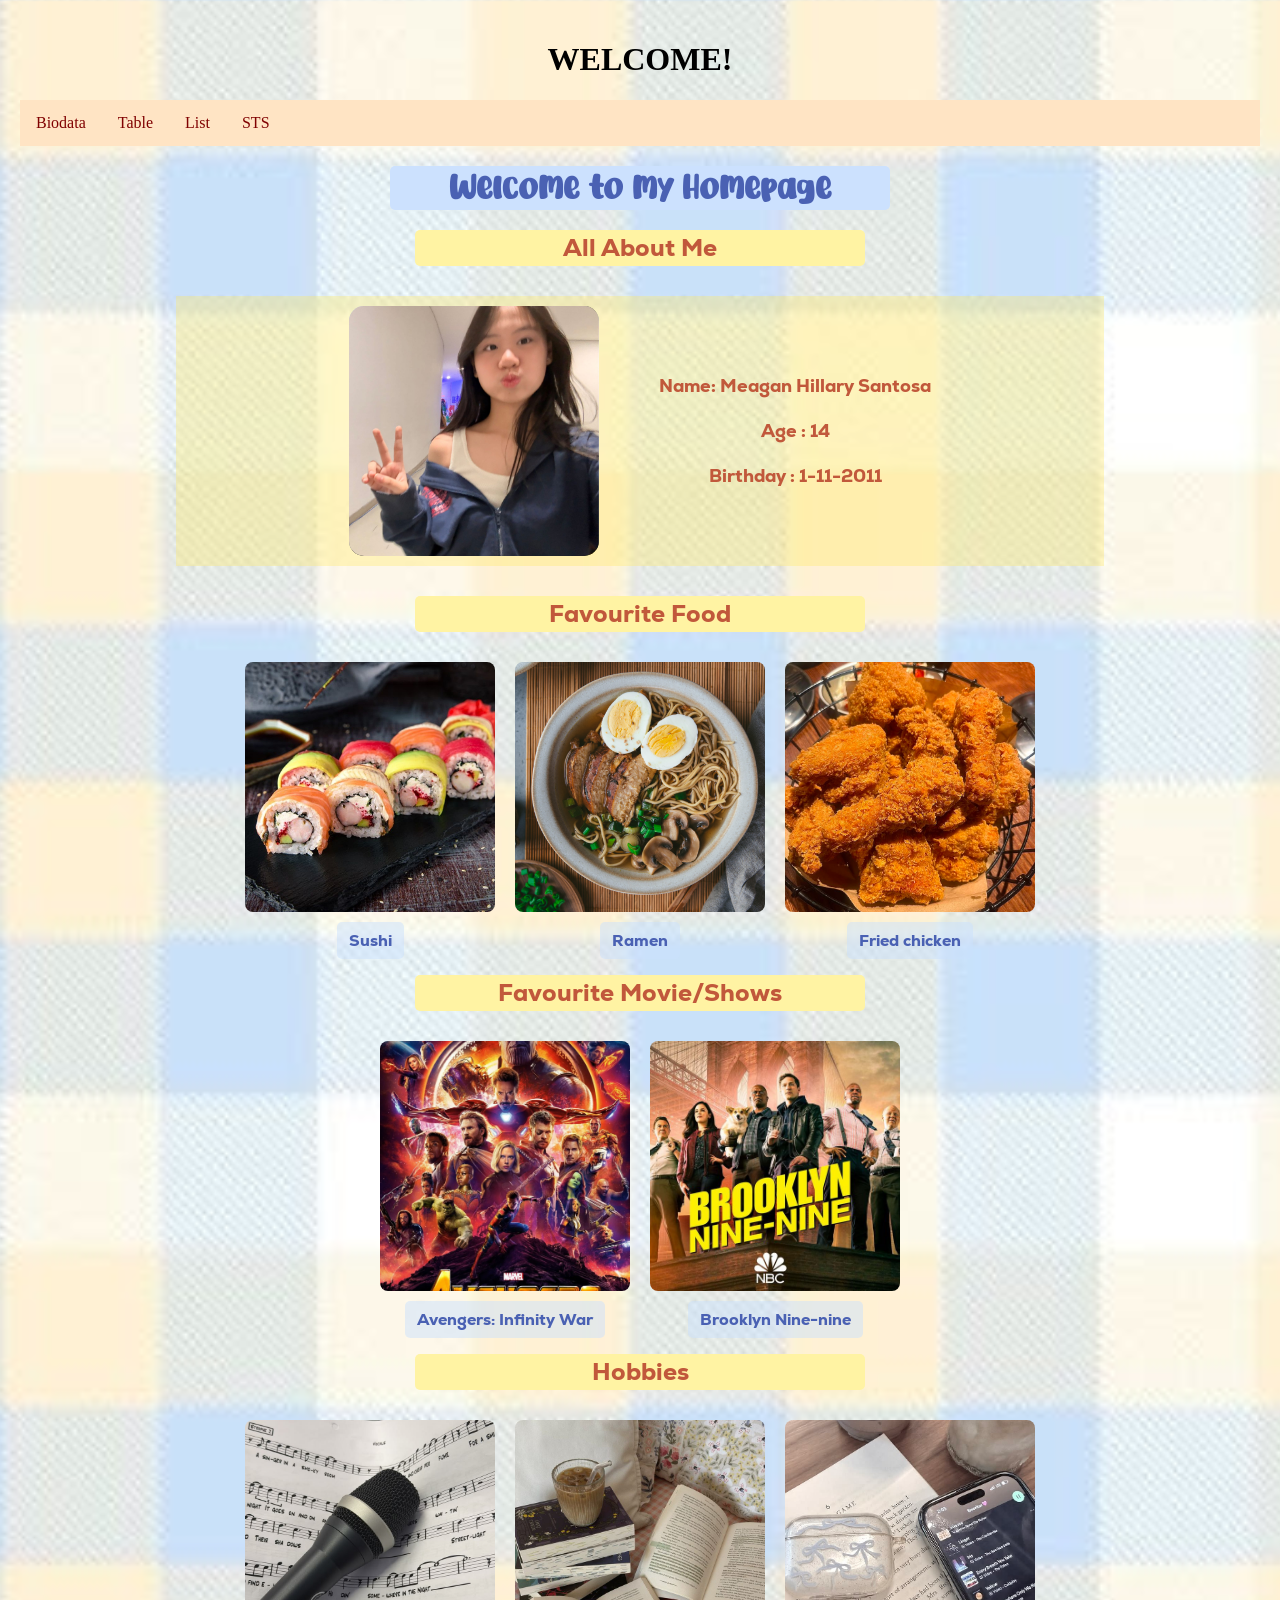
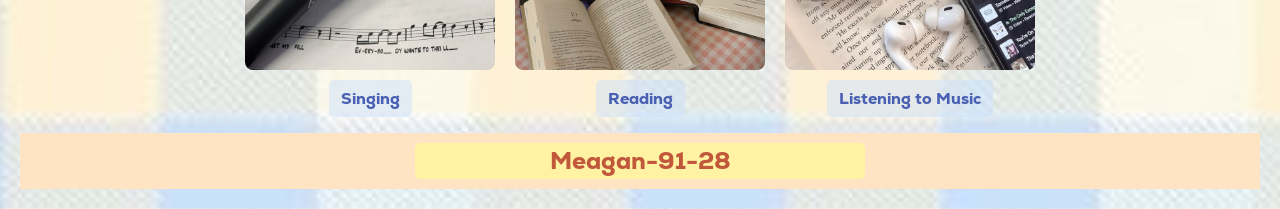
<file: index.html>
<!DOCTYPE html>
<html>
    <head>
        <title>Layout Website </title>
        <link rel="stylesheet" href="index.css">
    </head>
   
    <body>
        <!-- membuat header -->
         <div class="header">
            <h1>WELCOME!</h1>
       <!--membuat navigator menu-->
        <div class="topnav">
            <a href="biodata.html" >Biodata</a> 
            <a href="#" >Table</a> 
            <a href="List.html" >List</a> 
            <a href="STS-91-28-Meagan" >STS</a> 
        </div>

        <!--Membuat Content-->
        <h1 class="welcome">Welcome to my Homepage</h2>
        <h2>All About Me </h1>

        <div class="Biodata">
            <div class="content">
                <div class="photo">
                    <img src="1.jpeg" alt="Photo Meagan" class="top">
                    <img src="2.jpeg" alt="Photo Meagan" class="bottom">
                </div>
                <div class="isi">
                    <p>Name: Meagan Hillary Santosa</p>
                    <p>Age : 14</p>
                    <p>Birthday : 1-11-2011</p>
                </div>
            </div>
        </div>

 <H2>Favourite Food</H2>
          <div class="food-container">
            <div class="food-item">
                <img class="sushi" src="sushi.jpg" alt="sushi">
                <p>Sushi</p>
            </div>

            <div class="food-item">
                <img class="ramen" src="ramen.jpg" alt="ramen">
                <p>Ramen</p>
            </div>

            <div class="food-item">
                <img class="friedchicken" src="friedchicken.jpg" alt="friedchicken">
                <p>Fried chicken</p>
            </div>
        </div>

<H2>Favourite Movie/Shows</H2>
          <div class="moviecontainer">
            <div class="movieitem">
                <img class="avengers" src="avenger.jpg" alt="avengers:infinity war">
                <p>Avengers: Infinity War</p>
            </div>

            <div class="movieitem">
                <img class="brooklyn" src="brooklyn.jpg" alt="brooklyn nine-nine">
                <p>Brooklyn Nine-nine</p>
            </div>
        </div>

<H2>Hobbies</H2>
          <div class="hobbycontainer">
            <div class="hobbyitem">
                <img class="singing" src="singing.jpg" alt="singing">
                <p>Singing</p>
            </div>

            <div class="hobbyitem">
                <img class="reading" src="reading.jpg" alt="reading">
                <p>Reading</p>
            </div>

            <div class="hobbyitem">
                <img class="listening" src="listening.jpg" alt="listening to music">
                <p>Listening to Music</p>
            </div>
        </div>
    </body>
        <!-- membuat footer -->
          <div class="footer">
            <h2>Meagan-91-28</h2>
        </div>
</html>
</file>
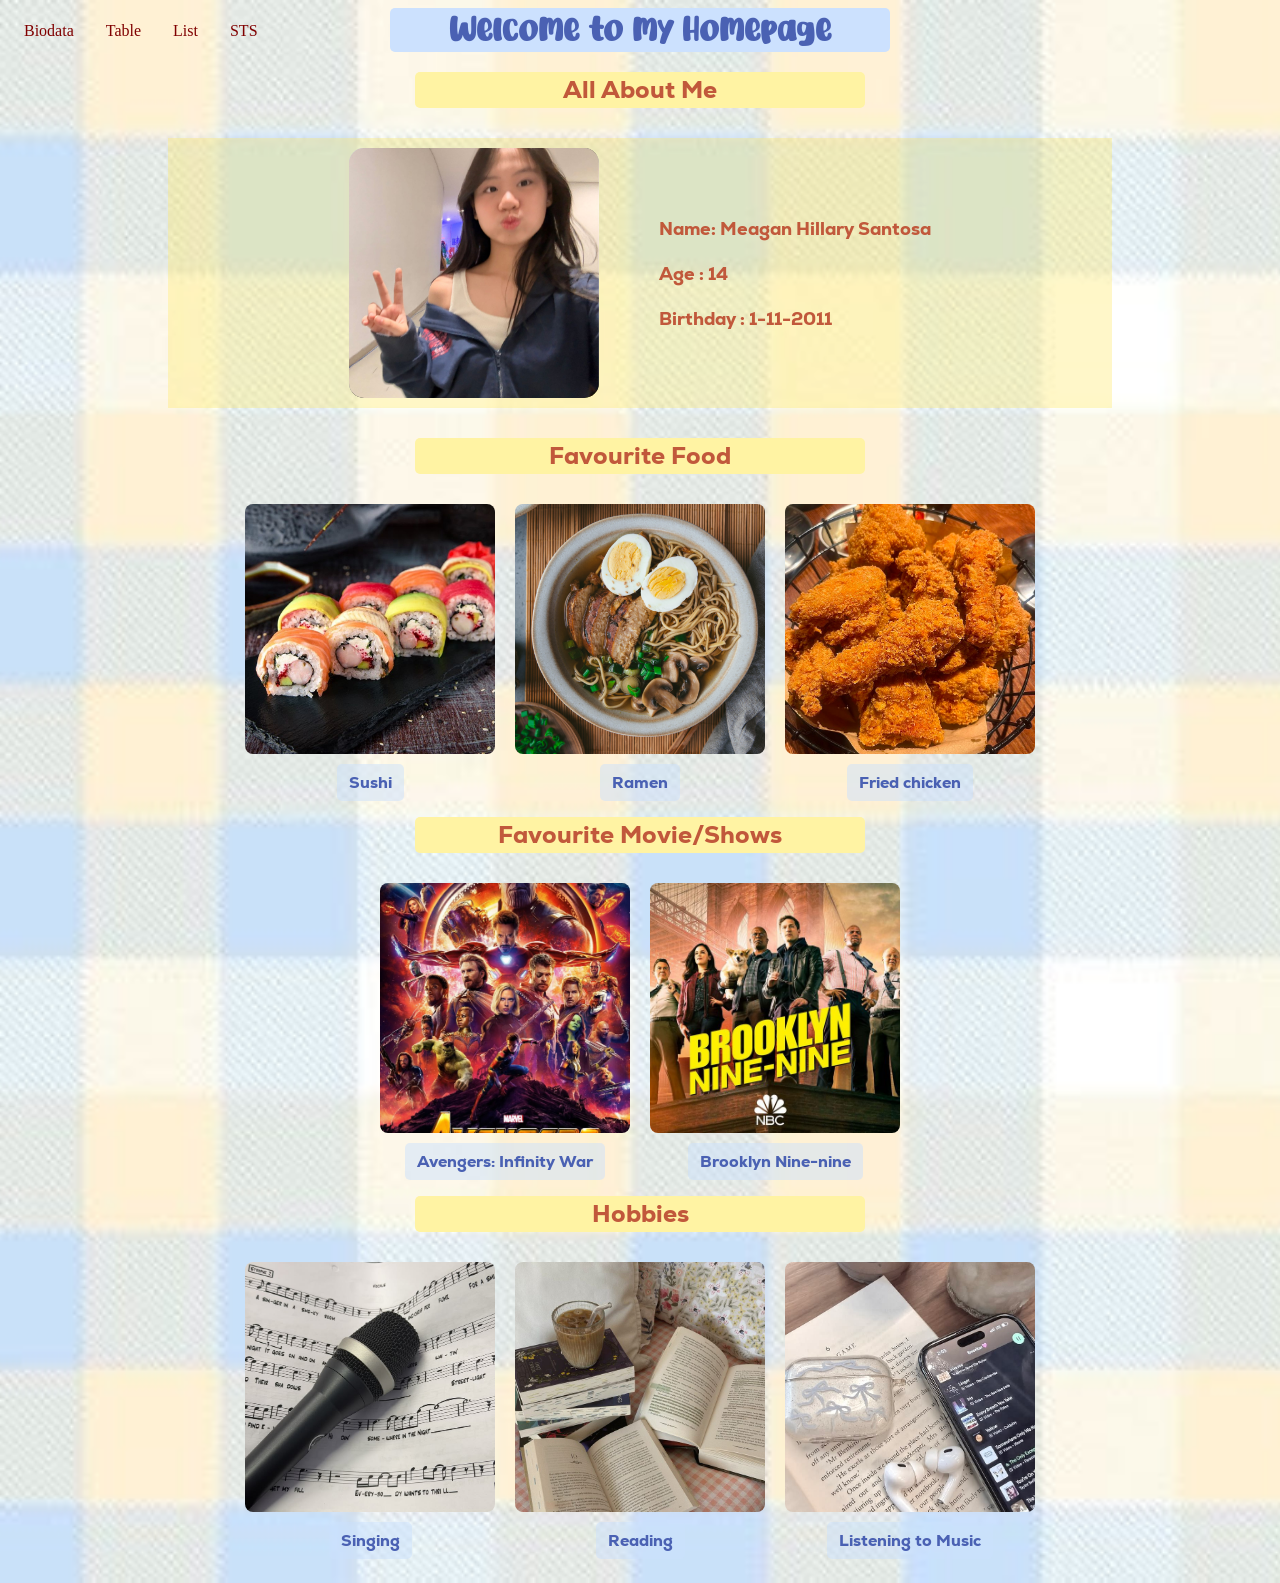
<file: biodata.html>
<!DOCTYPE html>
<html>
    <head>
        <title>Biodata Diri</title>
        <link rel="stylesheet" href="biodatastyle.css">
    </head>
    <div class="topnav">
            <a href="biodata.html" >Biodata</a> 
            <a href="table_merge.html" >Table</a> 
            <a href="list.html" >List</a> 
            <a href="sts_91_28.html" >STS</a> 
        </div>
    <body>
        <h1 class="welcome">Welcome to my Homepage</h2>
        <h2>All About Me </h1>

        <div class="Biodata">
            <div class="content">
                <div class="photo">
                    <img src="1.jpeg" alt="Photo Meagan" class="top">
                    <img src="2.jpeg" alt="Photo Meagan" class="bottom">
                </div>
                <div class="isi">
                    <p>Name: Meagan Hillary Santosa</p>
                    <p>Age : 14</p>
                    <p>Birthday : 1-11-2011</p>
                </div>
            </div>
        </div>

 <H2>Favourite Food</H2>
          <div class="food-container">
            <div class="food-item">
                <img class="sushi" src="sushi.jpg" alt="sushi">
                <p>Sushi</p>
            </div>

            <div class="food-item">
                <img class="ramen" src="ramen.jpg" alt="ramen">
                <p>Ramen</p>
            </div>

            <div class="food-item">
                <img class="friedchicken" src="friedchicken.jpg" alt="friedchicken">
                <p>Fried chicken</p>
            </div>
        </div>

<H2>Favourite Movie/Shows</H2>
          <div class="moviecontainer">
            <div class="movieitem">
                <img class="avengers" src="avenger.jpg" alt="avengers:infinity war">
                <p>Avengers: Infinity War</p>
            </div>

            <div class="movieitem">
                <img class="brooklyn" src="brooklyn.jpg" alt="brooklyn nine-nine">
                <p>Brooklyn Nine-nine</p>
            </div>
        </div>

<H2>Hobbies</H2>
          <div class="hobbycontainer">
            <div class="hobbyitem">
                <img class="singing" src="singing.jpg" alt="singing">
                <p>Singing</p>
            </div>

            <div class="hobbyitem">
                <img class="reading" src="reading.jpg" alt="reading">
                <p>Reading</p>
            </div>

            <div class="hobbyitem">
                <img class="listening" src="listening.jpg" alt="listening to music">
                <p>Listening to Music</p>
            </div>
        </div>
    </body>
    </html>
</file>
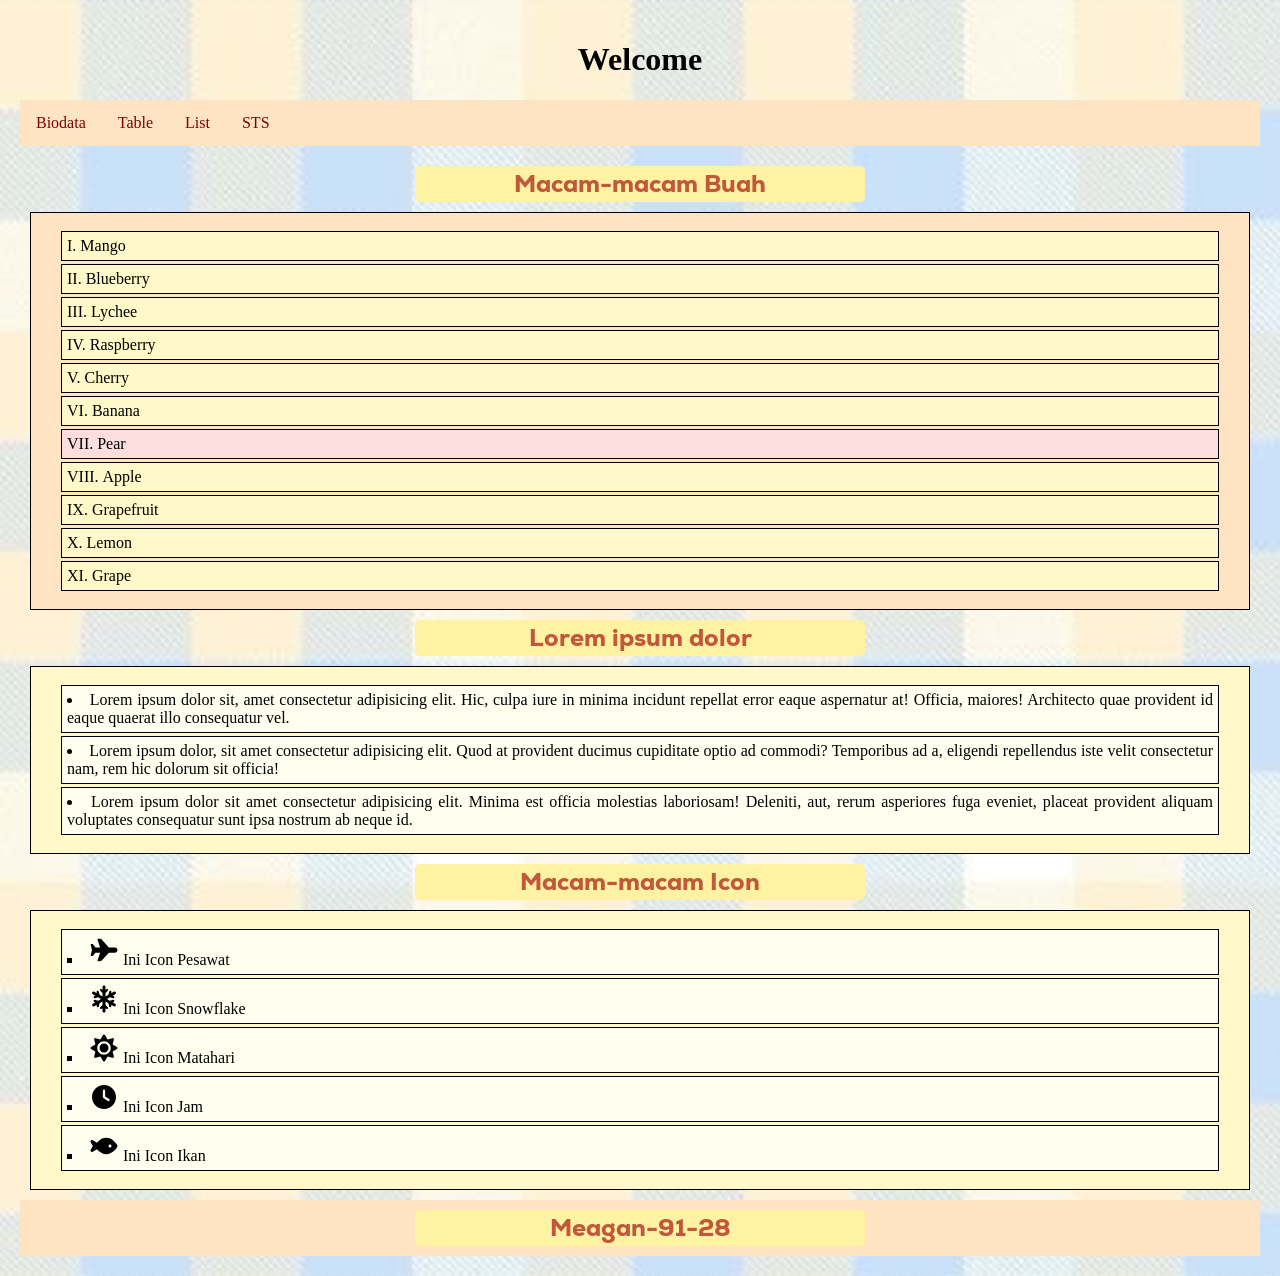
<file: list.html>
<!DOCTYPE html>
<html>
    <head>
        <title>Layout Website</title>
        <link rel="stylesheet" href="index.css">
    </head>
    <body>
        <!--Membuat HEADER-->
        <div class="header">
            <h1>Welcome</h1>
        </div>
        <!--membuat navigator menu-->
        <div class="topnav">
            <a href="biodata.html" >Biodata</a> 
            <a href="table_merge.html" >Table</a> 
            <a href="list.html" >List</a> 
            <a href="sts_91_28.html" >STS</a> 
        </div>

         <!-- membuat content -->
          <!-- Ol = tipa angka dan list
           ul = tipe simbol -->
 <h2>Macam-macam Buah</h2>
          <ol type="I">
            <li>Mango</li>
            <li>Blueberry</li>
            <li>Lychee</li>
            <li>Raspberry</li>
            <li>Cherry</li>
            <li>Banana</li>
            <li class="a">Pear</li>
            <li>Apple</li>
            <li>Grapefruit</li>
            <li>Lemon</li>
            <li>Grape</li>
             </ol>
          <h2>Lorem ipsum dolor </h2>
          <ul type="disc" >
            <li>Lorem ipsum dolor sit, amet consectetur adipisicing elit. Hic, culpa iure in minima incidunt repellat error eaque aspernatur at! Officia, maiores! Architecto quae provident id eaque quaerat illo consequatur vel.</li>
            <li>Lorem ipsum dolor, sit amet consectetur adipisicing elit. Quod at provident ducimus cupiditate optio ad commodi? Temporibus ad a, eligendi repellendus iste velit consectetur nam, rem hic dolorum sit officia!</li>
            <li>Lorem ipsum dolor sit amet consectetur adipisicing elit. Minima est officia molestias laboriosam! Deleniti, aut, rerum asperiores fuga eveniet, placeat provident aliquam voluptates consequatur sunt ipsa nostrum ab neque id.</li>
          </ul>
  <h2>Macam-macam Icon </h2>
          <ul type="square">
            <li>
        <i class="fa-solid fa-plane"> </i>
           <svg xmlns="http://www.w3.org/2000/svg" viewBox="0 0 640 640" width="30" height="30"><!--!Font Awesome Free v7.3.1 by @fontawesome - https://fontawesome.com License - https://fontawesome.com/license/free Copyright 2026 Fonticons, Inc.--><path d="M552 264C582.9 264 608 289.1 608 320C608 350.9 582.9 376 552 376L424.7 376L265.5 549.6C259.4 556.2 250.9 560 241.9 560L198.2 560C187.3 560 179.6 549.3 183 538.9L237.3 376L137.6 376L84.8 442C81.8 445.8 77.2 448 72.3 448L52.5 448C42.1 448 34.5 438.2 37 428.1L64 320L37 211.9C34.4 201.8 42.1 192 52.5 192L72.3 192C77.2 192 81.8 194.2 84.8 198L137.6 264L237.3 264L183 101.1C179.6 90.7 187.3 80 198.2 80L241.9 80C250.9 80 259.4 83.8 265.5 90.4L424.7 264L552 264z"/></svg>
          Ini Icon Pesawat</li> 
          <li>
        <i class="fa-solid fa-snowflake"></i>
        <svg xmlns="http://www.w3.org/2000/svg" viewBox="0 0 640 640" width="30" height="30"><!--!Font Awesome Pro v7.3.1 by @fontawesome - https://fontawesome.com License - https://fontawesome.com/license (Commercial License) Copyright 2026 Fonticons, Inc.--><path d="M352.2 64C352.2 46.3 337.9 32 320.2 32C302.5 32 288.2 46.3 288.2 64L288.2 126.1L273.2 111.1C263.8 101.7 248.6 101.7 239.3 111.1C230 120.5 229.9 135.7 239.3 145L288.3 194L288.3 264.6L227.1 229.3L209.2 162.4C205.8 149.6 192.6 142 179.8 145.4C167 148.8 159.3 162 162.7 174.8L168.2 195.3L114.5 164.3C99.2 155.5 79.6 160.7 70.8 176C62 191.3 67.2 210.9 82.5 219.7L136.2 250.7L115.7 256.2C102.9 259.6 95.3 272.8 98.7 285.6C102.1 298.4 115.3 306 128.1 302.6L195 284.7L256.2 320L195 355.3L128.1 337.4C115.3 334 102.1 341.6 98.7 354.4C95.3 367.2 102.9 380.4 115.7 383.8L136.2 389.3L82.5 420.3C67.2 429.1 62 448.7 70.8 464C79.6 479.3 99.2 484.6 114.5 475.7L168.2 444.7L162.7 465.2C159.3 478 166.9 491.2 179.7 494.6C192.5 498 205.7 490.4 209.1 477.6L227 410.7L288.2 375.4L288.2 446L239.2 495C229.8 504.4 229.8 519.6 239.2 528.9C248.6 538.2 263.8 538.3 273.1 528.9L288.1 513.9L288.1 576C288.1 593.7 302.4 608 320.1 608C337.8 608 352.1 593.7 352.1 576L352.1 513.9L367.1 528.9C376.5 538.3 391.7 538.3 401 528.9C410.3 519.5 410.4 504.3 401 495L352 446L352 375.4L413.2 410.7L431.1 477.6C434.5 490.4 447.7 498 460.5 494.6C473.3 491.2 480.9 478 477.5 465.2L472 444.7L525.7 475.7C541 484.5 560.6 479.3 569.4 464C578.2 448.7 573 429.1 557.7 420.3L504 389.3L524.5 383.8C537.3 380.4 544.9 367.2 541.5 354.4C538.1 341.6 524.9 334 512.1 337.4L445.2 355.3L384 320L445.2 284.7L512.1 302.6C524.9 306 538.1 298.4 541.5 285.6C544.9 272.8 537.3 259.6 524.5 256.2L504 250.7L557.7 219.7C573 210.9 578.3 191.3 569.4 176C560.5 160.7 541 155.5 525.7 164.3L472 195.3L477.5 174.8C480.9 162 473.3 148.8 460.5 145.4C447.7 142 434.5 149.6 431.1 162.4L413.2 229.3L352 264.6L352 194L401 145C410.4 135.6 410.4 120.4 401 111.1C391.6 101.8 376.4 101.7 367.1 111.1L352.1 126.1L352.1 64z"/></svg>
          Ini Icon Snowflake</li>
        <li>
            <i class="fa-solid fa-sun"></i>
            <svg xmlns="http://www.w3.org/2000/svg" viewBox="0 0 640 640" width="30" height="30"><!--!Font Awesome Pro v7.3.1 by @fontawesome - https://fontawesome.com License - https://fontawesome.com/license (Commercial License) Copyright 2026 Fonticons, Inc.--><path d="M320 32C328.4 32 336.3 36.4 340.6 43.7L396.1 136.3L500.9 110C509.1 108 517.8 110.4 523.7 116.3C529.6 122.2 532 131 530 139.1L503.7 243.8L596.4 299.3C603.6 303.6 608.1 311.5 608.1 319.9C608.1 328.3 603.7 336.2 596.4 340.5L503.7 396.1L530 500.8C532 509 529.6 517.7 523.7 523.6C517.8 529.5 509 532 500.9 530L396.2 503.7L340.7 596.4C336.4 603.6 328.5 608.1 320.1 608.1C311.7 608.1 303.8 603.7 299.5 596.4L243.9 503.7L139.2 530C131 532 122.4 529.6 116.4 523.7C110.4 517.8 108 509 110 500.8L136.2 396.1L43.6 340.6C36.4 336.2 32 328.4 32 320C32 311.6 36.4 303.7 43.7 299.4L136.3 243.9L110 139.1C108 130.9 110.3 122.3 116.3 116.3C122.3 110.3 131 108 139.2 110L243.9 136.2L299.4 43.6L301.2 41C305.7 35.3 312.6 31.9 320 31.9zM320 176C240.5 176 176 240.5 176 320C176 399.5 240.5 464 320 464C399.5 464 464 399.5 464 320C464 240.5 399.5 176 320 176zM320 416C267 416 224 373 224 320C224 267 267 224 320 224C373 224 416 267 416 320C416 373 373 416 320 416z"/></svg>
            Ini Icon Matahari
        </li>
        <li>
            <i class="fa-solid fa-clock"></i>
            <svg xmlns="http://www.w3.org/2000/svg" viewBox="0 0 640 640" width="30" height="30"><!--!Font Awesome Free v7.3.1 by @fontawesome - https://fontawesome.com License - https://fontawesome.com/license/free Copyright 2026 Fonticons, Inc.--><path d="M320 64C461.4 64 576 178.6 576 320C576 461.4 461.4 576 320 576C178.6 576 64 461.4 64 320C64 178.6 178.6 64 320 64zM296 184L296 320C296 328 300 335.5 306.7 340L402.7 404C413.7 411.4 428.6 408.4 436 397.3C443.4 386.2 440.4 371.4 429.3 364L344 307.2L344 184C344 170.7 333.3 160 320 160C306.7 160 296 170.7 296 184z"/></svg>
            Ini Icon Jam
        </li>
        <li>
            <i class="fa-solid fa-fish"></i>
            <svg xmlns="http://www.w3.org/2000/svg" viewBox="0 0 640 640" width="30" height="30"><!--!Font Awesome Pro v7.3.1 by @fontawesome - https://fontawesome.com License - https://fontawesome.com/license (Commercial License) Copyright 2026 Fonticons, Inc.--><path d="M212.5 205.5C251.7 172.5 304.6 144 368 144C431.4 144 484.3 172.5 523.5 205.5C562.6 238.5 590.4 277.9 604.5 305.3C609.2 314.5 609.2 325.4 604.5 334.6C590.4 362 562.6 401.4 523.5 434.4C484.3 467.5 431.5 495.9 368 495.9C304.5 495.9 251.7 467.4 212.5 434.4C196.3 420.7 182 405.9 169.8 391.3L80.1 443.6C67.6 450.9 51.7 448.9 41.4 438.7C31.1 428.5 29 412.7 36.1 400.1L82 320L36.2 239.9C29 227.3 31.2 211.5 41.5 201.3C51.8 191.1 67.6 189.1 80.2 196.4L169.9 248.7C182.1 234.1 196.4 219.3 212.6 205.6zM480 320C480 302.3 465.7 288 448 288C430.3 288 416 302.3 416 320C416 337.7 430.3 352 448 352C465.7 352 480 337.7 480 320z"/></svg>
        Ini Icon Ikan
        </li>
         </ul>
       
         <!-- membuat footer -->
            <div class="footer">
                <h2>Meagan-91-28</h2>
            </div>
     
    </body>


</html>
</file>
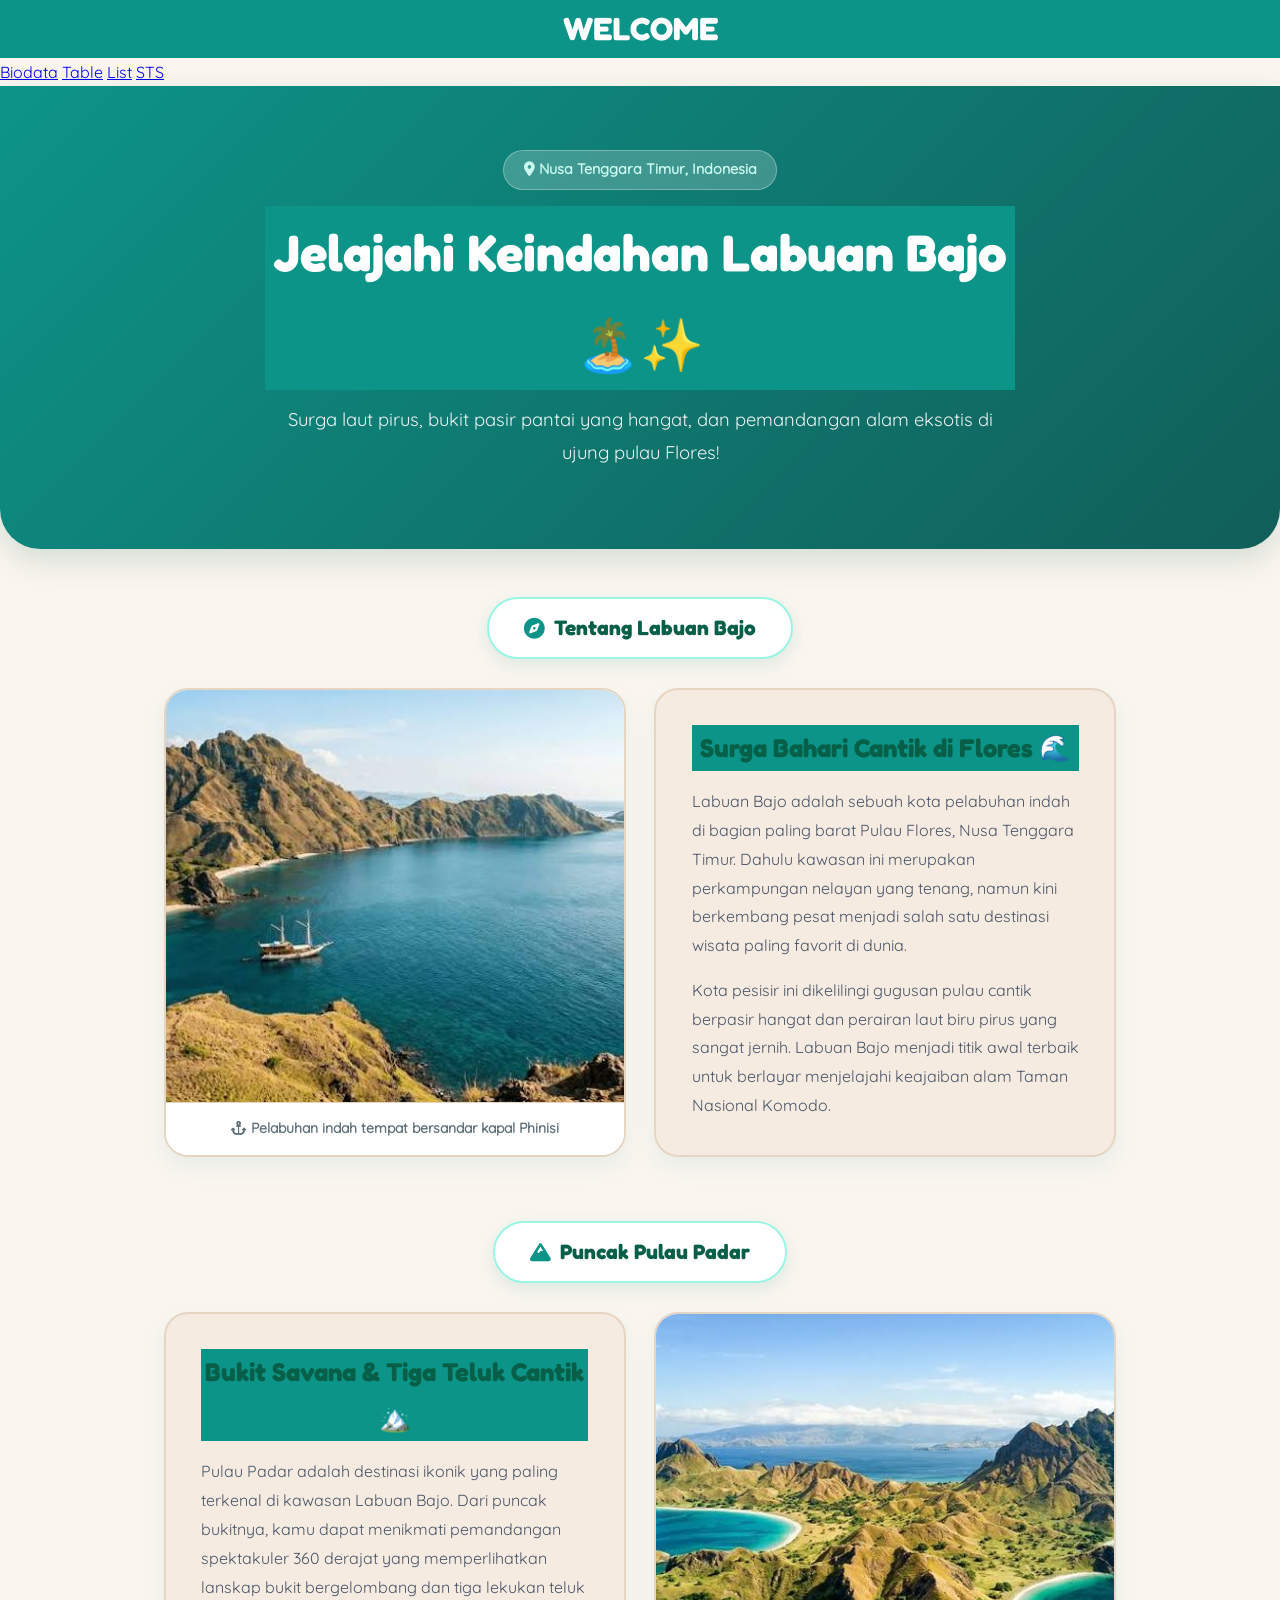
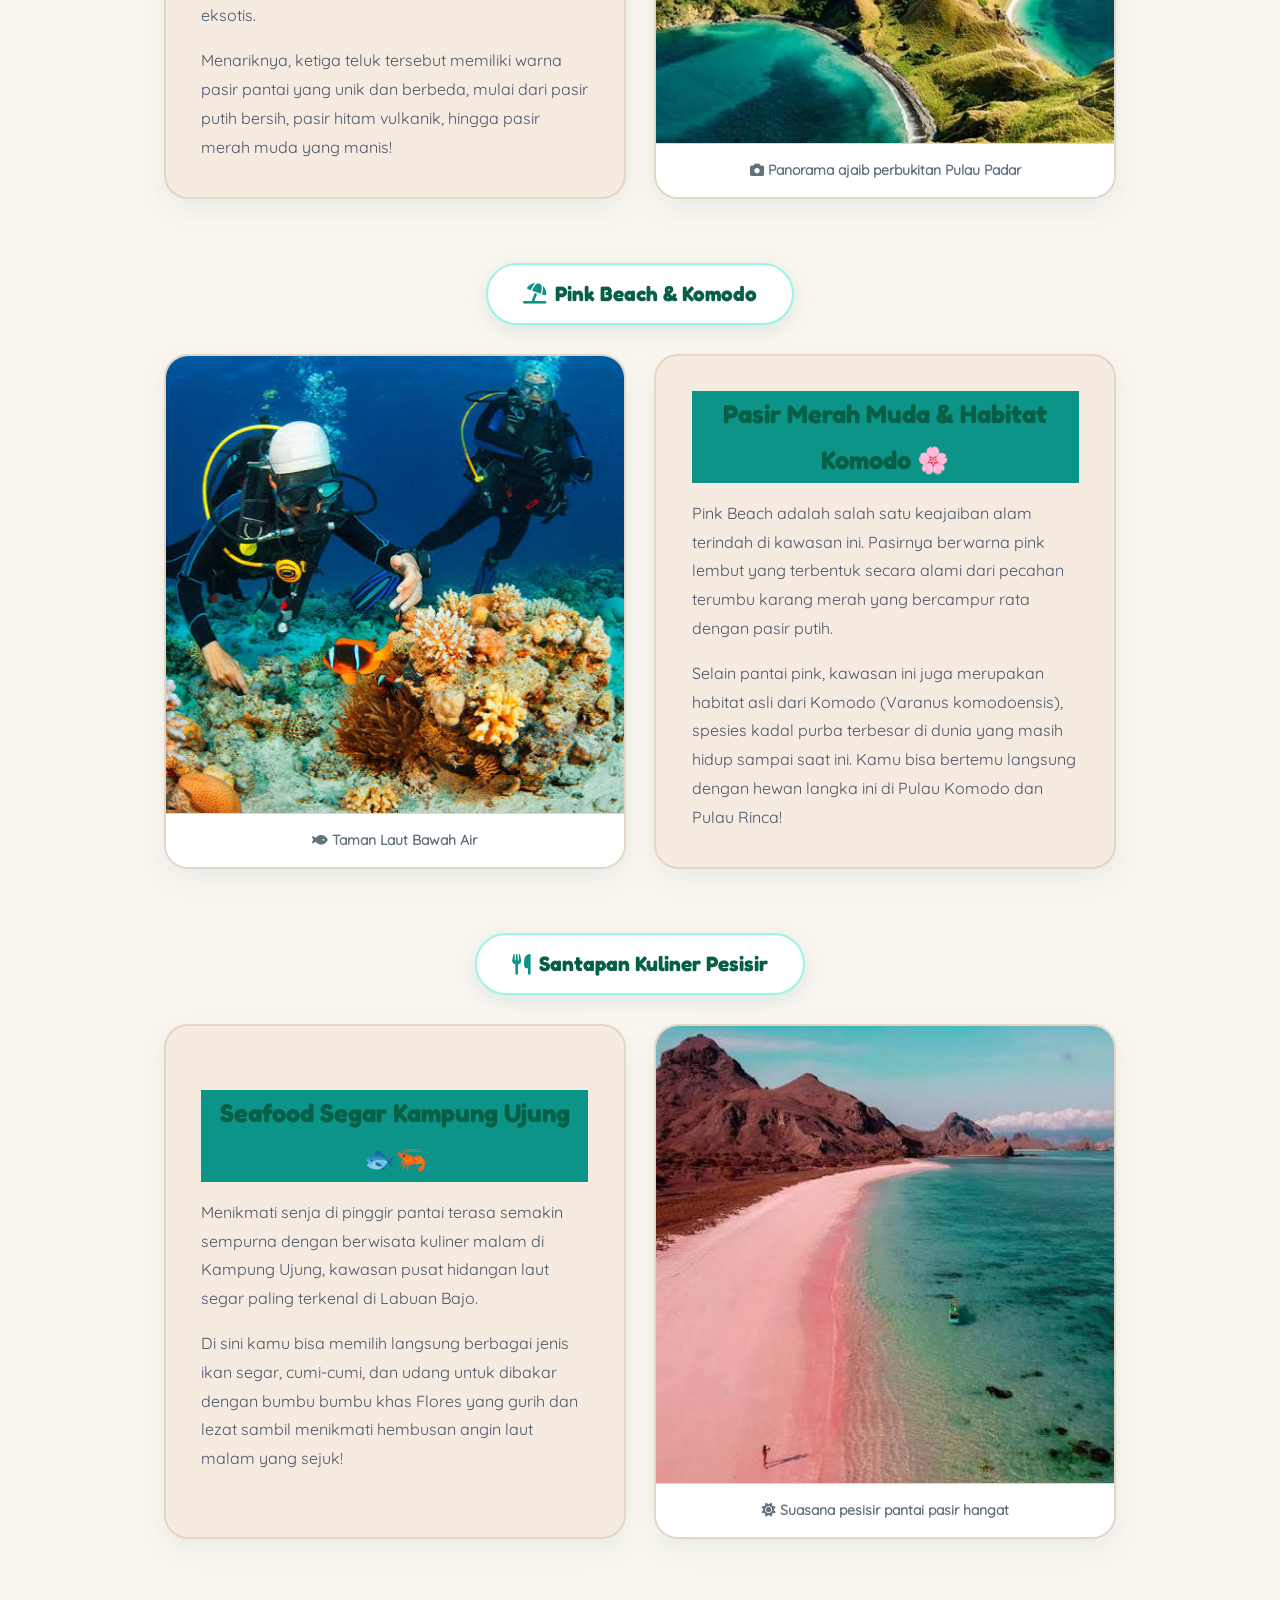
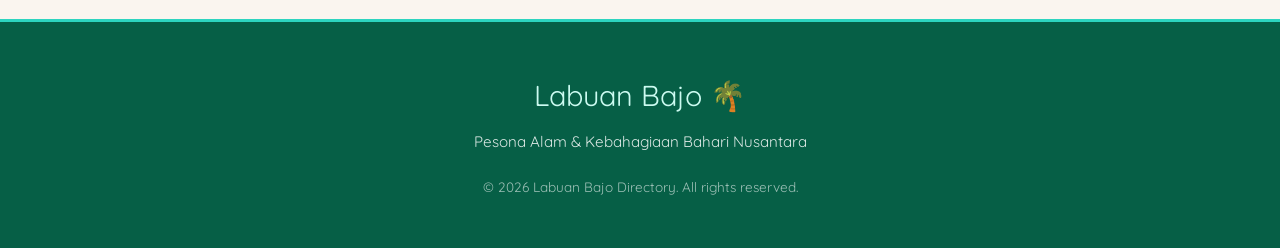
<file: sts_91_28.html>
<!DOCTYPE html>
<html lang="id">
  <head>
  <meta charset="UTF-8">
  <meta name="viewport" content="width=device-width, initial-scale=1.0">
  <title>Labuan Bajo - Surga Pantai & Bahari 🌊</title>
  
  <!-- Google Fonts & Font Awesome -->
    <link rel="stylesheet" href="https://cdnjs.cloudflare.com/ajax/libs/font-awesome/6.4.0/css/all.min.css">
  
  <!-- Link to stylesheet -->
  <link rel="stylesheet" href="sts_91_28.css">
</head>
<body>

  <!-- HEADER NAVIGATION -->
   <div class="header">
            <h1>WELCOME</h1>
  <!--membuat navigator menu-->
        <div class="topnav">
            <a href="biodata.html" >Biodata</a> 
            <a href="table_merge.html" >Table</a> 
            <a href="list.html" >List</a> 
            <a href="sts_91_28.html" >STS</a> 
        </div>

  <!-- HERO BANNER -->
  <section class="hero">
    <div class="hero-content">
      <div class="hero-badge"><i class="fa-solid fa-location-dot"></i> Nusa Tenggara Timur, Indonesia</div>
      <h1>Jelajahi Keindahan Labuan Bajo 🏝️✨</h1>
      <p>Surga laut pirus, bukit pasir pantai yang hangat, dan pemandangan alam eksotis di ujung pulau Flores!</p>
    </div>
  </section>

  <!-- MAIN CONTENT CONTAINER -->
  <main class="container">

    <!-- SECTION 1: ABOUT -->
    <div class="section-block">
      <div class="bubble-header-wrapper">
        <div class="bubble-header">
          <i class="fa-solid fa-compass"></i> Tentang Labuan Bajo
        </div>
      </div>

      <div class="row">
        <!-- Image Box (Left) -->
        <div class="card image-card">
          <div class="img-wrapper">
            <img src="labuan bajo 1.jpg" alt="Pelabuhan Labuan Bajo">
          </div>
          <div class="img-caption"><i class="fa-solid fa-anchor"></i> Pelabuhan indah tempat bersandar kapal Phinisi</div>
        </div>

        <!-- Text Box (Right) -->
        <div class="card text-card">
          <h2>Surga Bahari Cantik di Flores 🌊</h2>
          <p>Labuan Bajo adalah sebuah kota pelabuhan indah di bagian paling barat Pulau Flores, Nusa Tenggara Timur. Dahulu kawasan ini merupakan perkampungan nelayan yang tenang, namun kini berkembang pesat menjadi salah satu destinasi wisata paling favorit di dunia.</p>
          <p>Kota pesisir ini dikelilingi gugusan pulau cantik berpasir hangat dan perairan laut biru pirus yang sangat jernih. Labuan Bajo menjadi titik awal terbaik untuk berlayar menjelajahi keajaiban alam Taman Nasional Komodo.</p>
        </div>
      </div>
    </div>


    <!-- SECTION 2: PULAU PADAR -->
    <div class="section-block">
      <div class="bubble-header-wrapper">
        <div class="bubble-header">
          <i class="fa-solid fa-mountain"></i> Puncak Pulau Padar
        </div>
      </div>

      <!-- Reversed Row (Text Left, Image Right) -->
      <div class="row reverse-row">
        <!-- Text Box (Left) -->
        <div class="card text-card">
          <h2>Bukit Savana & Tiga Teluk Cantik 🏔️</h2>
          <p>Pulau Padar adalah destinasi ikonik yang paling terkenal di kawasan Labuan Bajo. Dari puncak bukitnya, kamu dapat menikmati pemandangan spektakuler 360 derajat yang memperlihatkan lanskap bukit bergelombang dan tiga lekukan teluk eksotis.</p>
          <p>Menariknya, ketiga teluk tersebut memiliki warna pasir pantai yang unik dan berbeda, mulai dari pasir putih bersih, pasir hitam vulkanik, hingga pasir merah muda yang manis!</p>
        </div>

        <!-- Image Box (Right) -->
        <div class="card image-card">
          <div class="img-wrapper">
            <img src="labuan bajo 2.jpg" alt="Pemandangan Pulau Padar">
          </div>
          <div class="img-caption"><i class="fa-solid fa-camera"></i> Panorama ajaib perbukitan Pulau Padar</div>
        </div>
      </div>
    </div>


    <!-- SECTION 3: PINK BEACH & KOMODO -->
    <div class="section-block">
      <div class="bubble-header-wrapper">
        <div class="bubble-header">
          <i class="fa-solid fa-umbrella-beach"></i> Pink Beach & Komodo
        </div>
      </div>

      <div class="row">
        <!-- Image Box (Left) -->
        <div class="card image-card">
          <div class="img-wrapper">
            <img src="labuan bajo 3.jpg" alt="Terumbu Karang & Taman Laut">
          </div>
          <div class="img-caption"><div class="badge"><i class="fa-solid fa-fish"></i> Taman Laut Bawah Air</div></div>
        </div>

        <!-- Text Box (Right) -->
        <div class="card text-card">
          <h2>Pasir Merah Muda & Habitat Komodo 🌸</h2>
          <p>Pink Beach adalah salah satu keajaiban alam terindah di kawasan ini. Pasirnya berwarna pink lembut yang terbentuk secara alami dari pecahan terumbu karang merah yang bercampur rata dengan pasir putih.</p>
          <p>Selain pantai pink, kawasan ini juga merupakan habitat asli dari Komodo (Varanus komodoensis), spesies kadal purba terbesar di dunia yang masih hidup sampai saat ini. Kamu bisa bertemu langsung dengan hewan langka ini di Pulau Komodo dan Pulau Rinca!</p>
        </div>
      </div>
    </div>


    <!-- SECTION 4: KULINER -->
    <div class="section-block">
      <div class="bubble-header-wrapper">
        <div class="bubble-header">
          <i class="fa-solid fa-utensils"></i> Santapan Kuliner Pesisir
        </div>
      </div>

      <!-- Reversed Row (Text Left, Image Right) -->
      <div class="row reverse-row">
        <!-- Text Box (Left) -->
        <div class="card text-card">
          <h2>Seafood Segar Kampung Ujung 🐟🦐</h2>
          <p>Menikmati senja di pinggir pantai terasa semakin sempurna dengan berwisata kuliner malam di Kampung Ujung, kawasan pusat hidangan laut segar paling terkenal di Labuan Bajo.</p>
          <p>Di sini kamu bisa memilih langsung berbagai jenis ikan segar, cumi-cumi, dan udang untuk dibakar dengan bumbu bumbu khas Flores yang gurih dan lezat sambil menikmati hembusan angin laut malam yang sejuk!</p>
        </div>

        <!-- Image Box (Right) -->
        <div class="card image-card">
          <div class="img-wrapper">
            <img src="labuan bajo 4.jpg" alt="Pantai Pesisir Sand Khaki">
          </div>
          <div class="img-caption"><i class="fa-solid fa-sun"></i> Suasana pesisir pantai pasir hangat</div>
        </div>
      </div>
    </div>

  </main>

  <!-- FOOTER -->
  <footer>
    <div class="footer-content">
      <div class="footer-logo">Labuan Bajo 🌴</div>
      <p>Pesona Alam & Kebahagiaan Bahari Nusantara</p>
      <div class="copyright">&copy; 2026 Labuan Bajo Directory. All rights reserved.</div>
    </div>
  </footer>

</body>
</html>
</file>
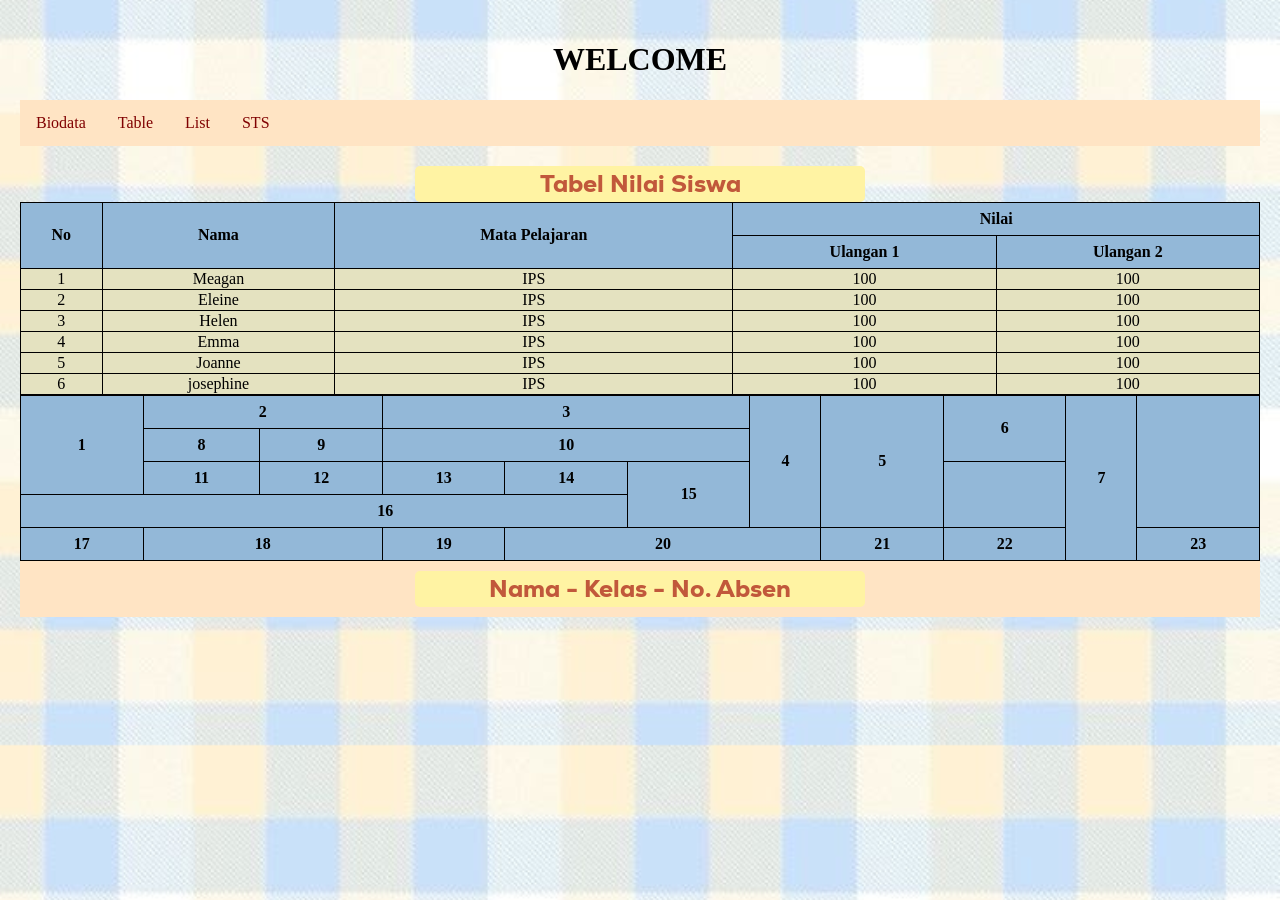
<file: table_merge.html>
<!DOCTYPE html>
<html>
    <head>
        <title>Layout Website </title>
        <link rel="stylesheet" href="index.css">
    </head>
   
    <body>
        <!-- membuat header -->
         <div class="header">
            <h1>WELCOME</h1>
  <!--membuat navigator menu-->
        <div class="topnav">
            <a href="biodata.html" >Biodata</a> 
            <a href="table_merge.html" >Table</a> 
            <a href="list.html" >List</a> 
            <a href="sts_91_28.html" >STS</a> 
        </div>
        <!--Membuat Content-->
        <h2>Tabel Nilai Siswa</h2>
        <table>
            <tr>
                <th rowspan="2">No</th>
                <th rowspan="2">Nama</th>
                <th rowspan="2">Mata Pelajaran</th>
                <th colspan="2">Nilai</th>
               
            </tr>
            <tr>
                <th>Ulangan 1</th>
                <th>Ulangan 2</th>
            </tr>
            <tr>
                <td>1</td>
                <td>Meagan</td>
                <td>IPS</td>
                <td>100</td>
                <td>100</td>
            </tr>
            <tr>
                <td>2</td>
                <td>Eleine</td>
                <td>IPS</td>
                <td>100</td>
                <td>100</td>
            </tr>
            <tr>
                <td>3</td>
                <td>Helen</td>
                <td>IPS</td>
                <td>100</td>
                <td>100</td>
            </tr>
            <tr>
                <td>4</td>
                <td>Emma</td>
                <td>IPS</td>
                <td>100</td>
                <td>100</td>
            </tr>
            <tr>
                <td>5</td>
                <td>Joanne</td>
                <td>IPS</td>
                <td>100</td>
                <td>100</td>
            </tr>
            <tr>
                <td>6</td>
                <td>josephine</td>
                <td>IPS</td>
                <td>100</td>
                <td>100</td>
            </tr>


            <table>
    <tr>
        <th rowspan="3">1</th>
        <th colspan="2">2</th>
        <th colspan="3">3</th>
        <th rowspan="4">4</th>
        <th rowspan="4">5</th>
        <th rowspan="2">6</th>
        <th rowspan="6">7</th>
    </tr>
    <tr>
        <th>8</th>
        <th>9</th>
        <th colspan="3">10</th>
    </tr>
    <tr>
        <th>11</th>
        <th>12</th>
        <th>13</th>
        <th>14</th>
        <th rowspan="3">15</th>
    </tr>
    <tr>
        <th colspan="6">16</th>
    </tr>
    <tr>
        <th rowspan="2">17</th>
        <th colspan="2" rowspan="2">18</th>
        <th rowspan="2">19</th>
        <th colspan="3" rowspan="2">20</th>
    </tr>
    <tr>
        <th>21</th>
        <th>22</th>
        <th colspan="3">23</th>
    </tr>
</table>
           
         <!-- membuat footer -->
          <div class="footer">
            <h2> Nama - Kelas - No. Absen </h2>
        </div>
    </body>
</html>
</file>
<file: index.css>
body {
    margin: 0;
/* membuat style pada header */
    background-color: rgb(132, 208, 255);
    padding: 20px;
    text-align: center;
}
/* membuat style pada navigator/topnav */
.topnav {
    overflow: hidden;
    background-color: bisque;
    margin-bottom: 20px;
}
/* membuat style link pada navigator/topnav */
.topnav a {
    float: left;
    display: block;
    color: maroon;
    text-align: center;
    padding: 14px 16px;
    text-decoration: none;  
}
.topnav a:hover {
    background-color: cornsilk;
    color: maroon;
}
.column {
    float: left;
    padding: 10px;
}


.column.side {
    width: 25%;
   
}
/* membuat style pada column tengah */
.column.middle {
    width: 50%;
}
.row::after {
    content: "";
    display: table;
    clear: both;
}
 @font-face {
    font-family: 'yellowstyle';
    src: url(Yellow\ Style.ttf);
 }
 
 @font-face {
    font-family: 'nexa';
    src: url(Nexa-Heavy.ttf);
 }
 

 body {
    background-image: url(anotherbgs.jpg);
    background-size: cover;
    background-position: center;
}
 
h1.welcome {
    color:rgb(74, 97, 179);
    background-color:rgb(204, 225, 254);
    width: 500px;
    margin: auto;
    border-radius: 5px;
    text-align: center;
    font-family: 'yellowstyle';
    margin-bottom: 20px;
}
h2 { 
    color: rgb(193, 88, 59);
    background-color: rgb(255, 243, 163);
    width: 450px;
    margin: auto;
    border-radius: 5px;
    text-align: center;
    font-family: 'nexa';
}

div.Biodata {
    margin: 30px auto;
    width: 70%;
    background-color:rgba(255, 232, 100, 0.35);
    color: rgb(193, 88, 59);
    padding: 10px 30px;
    display: flex;
    justify-content: center;
    align-items: center;
}
div.content {
    display: flex;
    align-items: center;
    justify-content: center;
    gap: 60px;
}
div.photo {
    position: relative;
    width: 250px;
    height: 250px;
    overflow: hidden;
    border-radius: 15px;
    cursor: pointer;
    display: flex;
    align-items: center;
    justify-content: center;
    border: 3px rgb(247, 249, 249);
}
div.photo img{
    position: absolute;
    width: 100%;
    height: 100%;
    object-fit: cover;
    object-position: center;
    transition: transform 0.5s ease, opacity 0.5s ease;
}
div.photo img.top {
    opacity: 1;
    z-index: 2;
}
div.photo:hover img.top {
    opacity: 0;
    transform: scale(1.1);
}
div.photo img.bottom {
    opacity: 1;
    z-index: 1;
}
div.photo:hover img.bottom {
    opacity: 1;
    transform: scale(1.1);
}

div.isi {
    font-family: "nexa";
    font-size: large;
    
}


  .food-container {
    display: flex;
    justify-content: center;
    align-items: flex-start; 
    gap: 20px;               
    width: 100%; 
    margin-top: 30px; 
    }

    .food-item {
        display: flex;
        flex-direction: column;
        text-align: center;
        align-items: center;
    }

    .food-item img {
       
        width: 250px;
        height: 250px;
         border-radius: 8px;
         object-fit: cover;
        transition: transform 0.3s ease; 
}


.food-item img:hover {
    transform: scale(1.05); 
    cursor: pointer; 
}   
        
.food-container p {
       color:rgb(74, 97, 179);
       background-color:rgb(204, 225, 254,0.5);
       border-radius: 5px;
       display: inline-block;
       padding: 6px 12px;
       margin-top: 10px;
       font-size: 16px;
       text-align: center;
       font-family:"nexa"
    }


/* part 2 movie */
    .moviecontainer {
    display: flex;
    justify-content: center;
    align-items: flex-start; 
    gap: 20px;               
    width: 100%; 
    margin-top: 30px; 
    }

    .movieitem {
        display: flex;
        flex-direction: column;
        text-align: center;
        align-items: center;
    }

    .movieitem img {
       
        width: 250px;
        height: 250px;
         border-radius: 8px;
         object-fit: cover;
        transition: transform 0.3s ease; 
}


.movieitem img:hover {
    transform: scale(1.05); 
    cursor: pointer; 
}   
        
.moviecontainer p {
       color:rgb(74, 97, 179);
       background-color:rgb(204, 225, 254,0.5);
       border-radius: 5px;
       display: inline-block;
       padding: 6px 12px;
       margin-top: 10px;
       font-size: 16px;
       text-align: center;
       font-family:"nexa"
    }

/* part 3 hobbies */
    .hobbycontainer {
    display: flex;
    justify-content: center;
    align-items: flex-start; 
    gap: 20px;               
    width: 100%; 
    margin-top: 30px; 
    }

    .hobbyitem {
        display: flex;
        flex-direction: column;
        text-align: center;
        align-items: center;
    }

    .hobbyitem img {
       
        width: 250px;
        height: 250px;
         border-radius: 8px;
         object-fit: cover;
        transition: transform 0.3s ease; 
}


.hobbyitem img:hover {
    transform: scale(1.05); 
    cursor: pointer; 
}   
        
.hobbycontainer p {
       color:rgb(74, 97, 179);
       background-color:rgb(204, 225, 254,0.5);
       border-radius: 5px;
       display: inline-block;
       padding: 6px 12px;
       margin-top: 10px;
       font-size: 16px;
       text-align: center;
       font-family:"nexa"
}
.footer {
    background-color: bisque;
    padding: 10px;
    text-align: center;
}


table, td {
    border:1px solid black;
}
table, th {
    border:1px solid black;
    text-align: center;
    height: 30px;
    background-color: rgb(147, 184, 216);
}
table {
    border-collapse: collapse;
    width:100%;
}
td {
    background-color: rgb(228, 226, 192);
}


ol{
    border: 1px solid black;
    background-color:bisque;
    margin: 10px;
    list-style-position: inside;
    padding: 15px 30px;
}


ol li{
    border: 1px solid black;
    padding: 5px;
    background-color:rgb(255, 249, 201);
    text-align: justify;
    margin: 3px 0;
}


ul{
    border: 1px solid black;
    background-color:  rgb(255, 249, 201);
    margin: 10px;
    list-style-position: inside;
    padding: 15px 30px;
}


ul li{
    border: 1px solid black;
    padding: 5px;
    background-color: ivory;
    text-align: justify;
    margin: 3px 0;
}


li.a {
    background-color: rgb(253, 222, 222);
}
</file>
<file: biodatastyle.css>
@font-face {
    font-family: 'yellowstyle';
    src: url(Yellow\ Style.ttf);
 }
 
 @font-face {
    font-family: 'nexa';
    src: url(Nexa-Heavy.ttf);
 }
 

 body {
    background-image: url(anotherbgs.jpg);
    background-size: cover;
    background-position: center;
}
 
h1.welcome {
    color:rgb(74, 97, 179);
    background-color:rgb(204, 225, 254);
    width: 500px;
    margin: auto;
    border-radius: 5px;
    text-align: center;
    font-family: 'yellowstyle';
    margin-bottom: 20px;
}
h2 { 
    color: rgb(193, 88, 59);
    background-color: rgb(255, 243, 163);
    width: 450px;
    margin: auto;
    border-radius: 5px;
    text-align: center;
    font-family: 'nexa';
}

div.Biodata {
    margin: 30px auto;
    width: 70%;
    background-color:rgba(255, 232, 100, 0.35);
    color: rgb(193, 88, 59);
    padding: 10px 30px;
    display: flex;
    justify-content: center;
    align-items: center;
}
div.content {
    display: flex;
    align-items: center;
    justify-content: center;
    gap: 60px;
}
div.photo {
    position: relative;
    width: 250px;
    height: 250px;
    overflow: hidden;
    border-radius: 15px;
    cursor: pointer;
    display: flex;
    align-items: center;
    justify-content: center;
    border: 3px rgb(247, 249, 249);
}
div.photo img{
    position: absolute;
    width: 100%;
    height: 100%;
    object-fit: cover;
    object-position: center;
    transition: transform 0.5s ease, opacity 0.5s ease;
}
div.photo img.top {
    opacity: 1;
    z-index: 2;
}
div.photo:hover img.top {
    opacity: 0;
    transform: scale(1.1);
}
div.photo img.bottom {
    opacity: 1;
    z-index: 1;
}
div.photo:hover img.bottom {
    opacity: 1;
    transform: scale(1.1);
}

div.isi {
    font-family: "nexa";
    font-size: large;
    
}


  .food-container {
    display: flex;
    justify-content: center;
    align-items: flex-start; 
    gap: 20px;               
    width: 100%; 
    margin-top: 30px; 
    }

    .food-item {
        display: flex;
        flex-direction: column;
        text-align: center;
        align-items: center;
    }

    .food-item img {
       
        width: 250px;
        height: 250px;
         border-radius: 8px;
         object-fit: cover;
        transition: transform 0.3s ease; 
}


.food-item img:hover {
    transform: scale(1.05); 
    cursor: pointer; 
}   
        
.food-container p {
       color:rgb(74, 97, 179);
       background-color:rgb(204, 225, 254,0.5);
       border-radius: 5px;
       display: inline-block;
       padding: 6px 12px;
       margin-top: 10px;
       font-size: 16px;
       text-align: center;
       font-family:"nexa"
    }


/* part 2 movie */
    .moviecontainer {
    display: flex;
    justify-content: center;
    align-items: flex-start; 
    gap: 20px;               
    width: 100%; 
    margin-top: 30px; 
    }

    .movieitem {
        display: flex;
        flex-direction: column;
        text-align: center;
        align-items: center;
    }

    .movieitem img {
       
        width: 250px;
        height: 250px;
         border-radius: 8px;
         object-fit: cover;
        transition: transform 0.3s ease; 
}


.movieitem img:hover {
    transform: scale(1.05); 
    cursor: pointer; 
}   
        
.moviecontainer p {
       color:rgb(74, 97, 179);
       background-color:rgb(204, 225, 254,0.5);
       border-radius: 5px;
       display: inline-block;
       padding: 6px 12px;
       margin-top: 10px;
       font-size: 16px;
       text-align: center;
       font-family:"nexa"
    }

/* part 3 hobbies */
    .hobbycontainer {
    display: flex;
    justify-content: center;
    align-items: flex-start; 
    gap: 20px;               
    width: 100%; 
    margin-top: 30px; 
    }

    .hobbyitem {
        display: flex;
        flex-direction: column;
        text-align: center;
        align-items: center;
    }

    .hobbyitem img {
       
        width: 250px;
        height: 250px;
         border-radius: 8px;
         object-fit: cover;
        transition: transform 0.3s ease; 
}


.hobbyitem img:hover {
    transform: scale(1.05); 
    cursor: pointer; 
}   
        
.hobbycontainer p {
       color:rgb(74, 97, 179);
       background-color:rgb(204, 225, 254,0.5);
       border-radius: 5px;
       display: inline-block;
       padding: 6px 12px;
       margin-top: 10px;
       font-size: 16px;
       text-align: center;
       font-family:"nexa"
}

/* membuat style link pada navigator/topnav */
.topnav a {
    float: left;
    display: block;
    color: maroon;
    text-align: center;
    padding: 14px 16px;
    text-decoration: none;  
}
.topnav a:hover {
    background-color: cornsilk;
    color: maroon;
}
.column {
    float: left;
    padding: 10px;
}


.column.side {
    width: 25%;
   
}
/* membuat style pada column tengah */
.column.middle {
    width: 50%;
}
.row::after {
    content: "";
    display: table;
    clear: both;
}
</file>
<file: sts_91_28.css>
/* ==========================================
   1. OFFLINE FONTS REGISTRATION
   ========================================== */
@font-face {
  font-family: 'Fredoka';
  src: url('Fredoka.ttf') format('truetype');
  font-weight: normal;
  font-style: normal;
}

@font-face {
  font-family: 'Quicksand';
  src: url('Quicksand.ttf') format('truetype');
  font-weight: normal;
  font-style: normal;
}

/* ==========================================
   2. COLOR VARIABLES & STYLES
   ========================================== */
:root {
  /* Beachy Teal & Sand Khaki Color Palette */
  --teal-dark: #065F46;
  --teal-main: #0D9488;
  --teal-light: #2DD4BF;
  --teal-bg: #E6FFFA;
  
  --sand-dark: #8E704F;
  --sand-main: #D9C3A5;
  --sand-light: #F5EBE1;
  --sand-bg: #FAF5EF;
  
  --text-dark: #2A363B;
  --text-muted: #62727B;
  
  --border-teal: #99F6E4;
  --border-sand: #E6D5C3;
  
  --radius-lg: 24px;
  --radius-md: 16px;
  --shadow-soft: 0 10px 25px rgba(13, 148, 136, 0.08);
}

* {
  box-sizing: border-box;
  margin: 0;
  padding: 0;
}

body {
  font-family: 'Quicksand', sans-serif;
  background-color: var(--sand-bg);
  color: var(--text-dark);
  line-height: 1.8;
  overflow-x: hidden;
}
h1{
  font-family: 'Fredoka', sans-serif;
  text-align: center;
  background-color: #0D9488;
  box-sizing: border-box;
  color: white;
}
h2, h3, .logo, .bubble-header   {
  font-family: 'Fredoka', sans-serif;
  text-align: center;
  background-color: #0D9488;
  box-sizing: border-box;
}

div.Biodata {
    margin: 30px auto;
    width: 70%;
    background-color:rgba(12, 104, 87, 0.66);
    color: white;
    padding: 10px 30px;
    display: flex;
    justify-content: center;
    align-items: center;
}
:root {
  /* Beachy Teal & Sand Khaki Color Palette */
  --teal-dark: #065F46;
  --teal-main: #0D9488;
  --teal-light: #2DD4BF;
  --teal-bg: #E6FFFA;
  
  --sand-dark: #8E704F;
  --sand-main: #D9C3A5;
  --sand-light: #F5EBE1;
  --sand-bg: #FAF5EF;
  
  --text-dark: #2A363B;
  --text-muted: #62727B;
  
  --border-teal: #99F6E4;
  --border-sand: #E6D5C3;
  
  --radius-lg: 24px;
  --radius-md: 16px;
  --shadow-soft: 0 10px 25px rgba(13, 148, 136, 0.08);
}

* {
  box-sizing: border-box;
  margin: 0;
  padding: 0;
}

body {
  font-family: 'Quicksand', sans-serif;
  background-color: var(--sand-bg);
  color: var(--text-dark);
  line-height: 1.8;
  overflow-x: hidden;
}

h1, h2, h3, .logo, .bubble-header {
  font-family: 'Fredoka', sans-serif;
}

/* HEADER NAVIGATION */
header {
  position: sticky;
  top: 0;
  z-index: 100;
  background: rgba(250, 245, 239, 0.92);
  backdrop-filter: blur(10px);
  border-bottom: 2px solid var(--border-sand);
}

.nav-container {
  max-width: 1000px;
  margin: 0 auto;
  padding: 1rem 1.5rem;
  display: flex;
  justify-content: center;
}

.logo {
  display: flex;
  align-items: center;
  gap: 0.6rem;
  font-size: 1.6rem;
  color: var(--teal-main);
}

.logo-icon {
  background: var(--teal-main);
  color: white;
  width: 42px;
  height: 42px;
  border-radius: 50%;
  display: flex;
  align-items: center;
  justify-content: center;
  font-size: 1.2rem;
  box-shadow: 0 4px 10px rgba(13, 148, 136, 0.25);
}

/* HERO BANNER */
.hero {
  background: linear-gradient(135deg, #0D9488 0%, #115E59 100%);
  color: white;
  text-align: center;
  padding: 4rem 1.5rem 5rem;
  border-bottom-left-radius: 40px;
  border-bottom-right-radius: 40px;
  box-shadow: 0 12px 30px rgba(6, 95, 70, 0.15);
}

.hero-content {
  max-width: 750px;
  margin: 0 auto;
}

.hero-badge {
  display: inline-block;
  background: rgba(255, 255, 255, 0.2);
  border: 1px solid rgba(255, 255, 255, 0.3);
  color: #CCFBF1;
  padding: 0.35rem 1.2rem;
  border-radius: 30px;
  font-size: 0.9rem;
  font-weight: 700;
  margin-bottom: 1rem;
}

.hero h1 {
  font-size: clamp(2rem, 4.5vw, 3.2rem);
  margin-bottom: 0.8rem;
}

.hero p {
  font-size: clamp(1rem, 1.8vw, 1.15rem);
  opacity: 0.92;
  font-weight: 500;
}

/* MAIN CONTAINER */
.container {
  max-width: 1000px;
  margin: 3rem auto 5rem;
  padding: 0 1.5rem;
}

.section-block {
  margin-bottom: 4rem;
}

/* BUBBLE HEADER CARD */
.bubble-header-wrapper {
  display: flex;
  justify-content: center;
  margin-bottom: 1.8rem;
}

.bubble-header {
  background: white;
  color: var(--teal-dark);
  padding: 0.65rem 2.2rem;
  border-radius: 50px;
  font-size: 1.3rem;
  font-weight: 600;
  border: 2px solid var(--border-teal);
  box-shadow: 0 6px 18px rgba(13, 148, 136, 0.12);
  display: flex;
  align-items: center;
  gap: 0.6rem;
}

.bubble-header i {
  color: var(--teal-main);
}

/* SIDE BY SIDE ROW LAYOUT */
.row {
  display: grid;
  grid-template-columns: 1fr 1fr;
  gap: 1.8rem;
  align-items: stretch;
}

/* CARDS COMMON STYLES */
.card {
  border-radius: var(--radius-lg);
  border: 2px solid var(--border-sand);
  background: var(--sand-light);
  overflow: hidden;
  box-shadow: var(--shadow-soft);
  transition: all 0.4s cubic-bezier(0.25, 0.8, 0.25, 1);
}

/* TEXT CARD & HOVER EFFECT */
.text-card {
  padding: 2.2rem;
  display: flex;
  flex-direction: column;
  justify-content: center;
  background: var(--sand-light);
  color: var(--text-dark);
}

/* TEXT BOX COLOR CHANGE ON HOVER */
.text-card:hover {
  background: var(--teal-bg);
  border-color: var(--border-teal);
  box-shadow: 0 12px 30px rgba(13, 148, 136, 0.18);
  transform: translateY(-4px);
}

.text-card h2 {
  color: var(--teal-dark);
  font-size: 1.6rem;
  margin-bottom: 1rem;
}

.text-card p {
  font-size: 1rem;
  color: #4A5568;
  margin-bottom: 1rem;
  font-weight: 500;
}

.text-card p:last-child {
  margin-bottom: 0;
}

/* IMAGE CARD & ZOOM HOVER EFFECT */
.image-card {
  display: flex;
  flex-direction: column;
  background: white;
}

.img-wrapper {
  overflow: hidden;
  height: 100%;
  min-height: 250px;
  position: relative;
}

.img-wrapper img {
  width: 100%;
  height: 100%;
  object-fit: cover;
  display: block;
  transition: transform 0.5s ease;
}

/* IMAGE ZOOM EFFECT ON HOVER */
.image-card:hover .img-wrapper img {
  transform: scale(1.12);
}

.image-card:hover {
  border-color: var(--border-teal);
  box-shadow: 0 12px 30px rgba(13, 148, 136, 0.18);
  transform: translateY(-4px);
}

.img-caption {
  padding: 0.85rem 1.2rem;
  background: white;
  font-size: 0.875rem;
  color: var(--text-muted);
  font-weight: 600;
  text-align: center;
  border-top: 1px solid var(--border-sand);
}

/* FOOTER */
footer {
  background: var(--teal-dark);
  color: white;
  padding: 3rem 1.5rem;
  text-align: center;
  border-top: 3px solid var(--teal-light);
}

.footer-content {
  max-width: 600px;
  margin: 0 auto;
}

.footer-logo {
  font-size: 1.8rem;
  margin-bottom: 0.4rem;
  color: #CCFBF1;
}

.footer-content p {
  font-weight: 500;
  font-size: 0.95rem;
  opacity: 0.85;
  margin-bottom: 1.25rem;
}

.copyright {
  font-size: 0.85rem;
  opacity: 0.6;
}

/* RESPONSIVE DESIGN (MOBILE) */
@media (max-width: 768px) {
  .row {
    grid-template-columns: 1fr;
  }
  
  .reverse-row {
    display: flex;
    flex-direction: column-reverse;
  }
  
  .img-wrapper {
    min-height: 220px;
  }

  .bubble-header {
    font-size: 1.1rem;
    padding: 0.5rem 1.5rem;
  }
}
</file>
